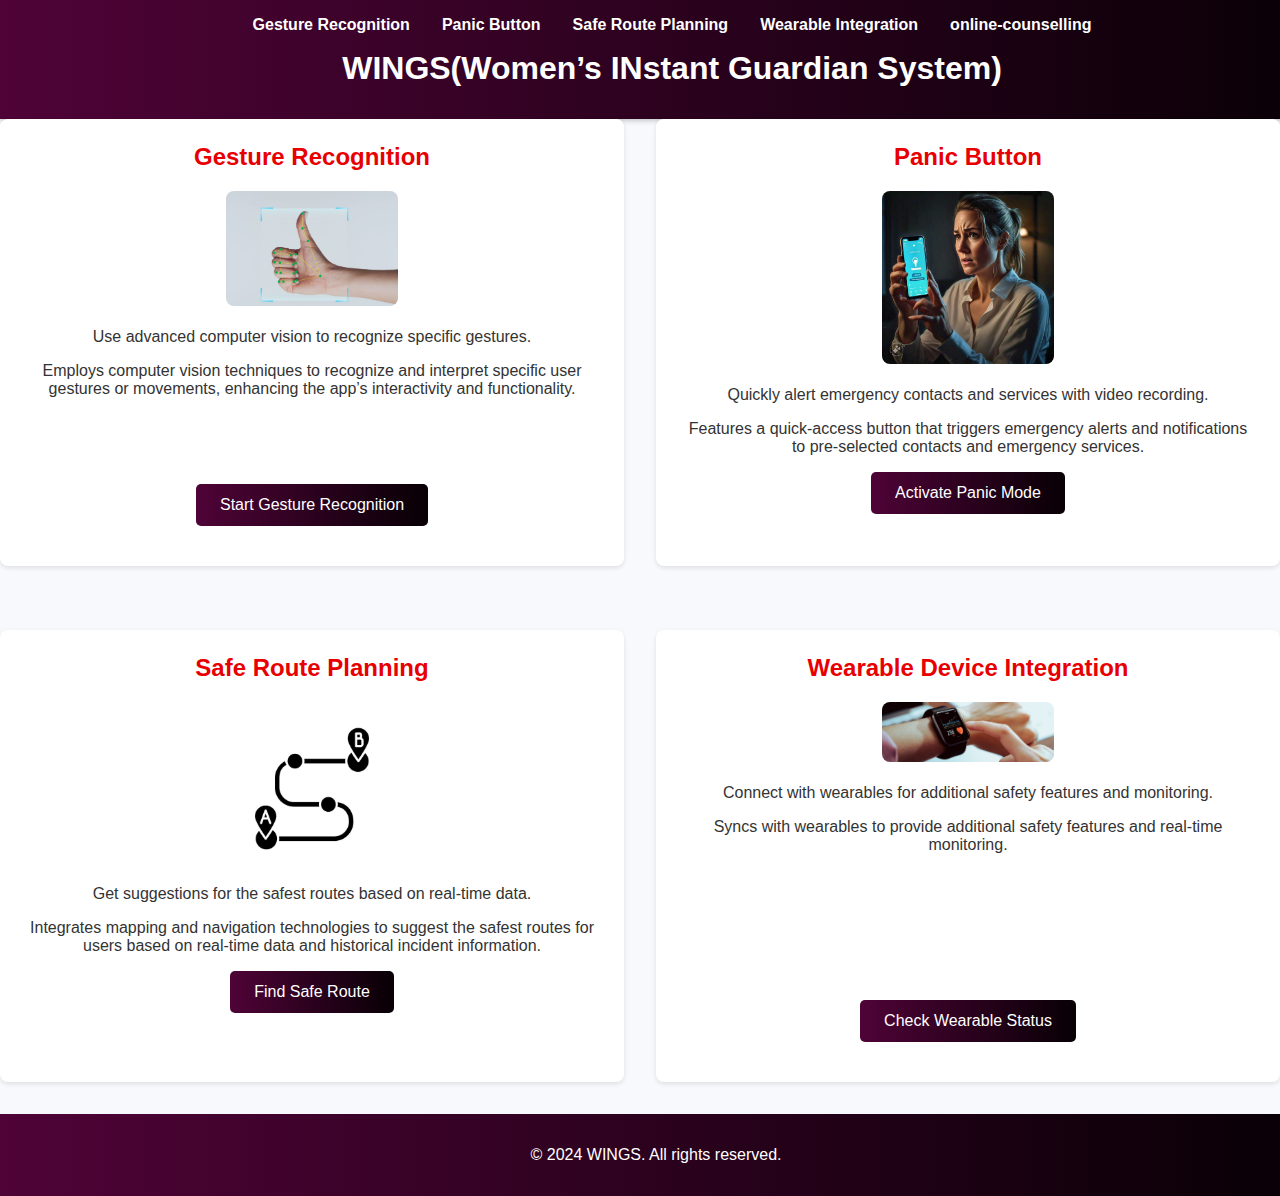
<file: index.html>
<!DOCTYPE html>
<html lang="en">
  <head>
    <meta charset="UTF-8" />
    <meta name="viewport" content="width=device-width, initial-scale=1.0" />
    <title>WINGS</title>
    <link rel="icon" href="logo.jpg" />
    <link rel="stylesheet" href="styles.css" />
  </head>
  <body>
    <header>
      <nav>
        <ul>
          <li><a href="gesture.html">Gesture Recognition</a></li>
          <li><a href="panic-button.html">Panic Button</a></li>
          <li><a href="safe-route.html">Safe Route Planning</a></li>
          <li><a href="#wearable-integration">Wearable Integration</a></li>
          <li><a href="#online-counselling">online-counselling</a></li>
        </ul>
      </nav>
      <h1>WINGS(Women’s INstant Guardian System)</h1>
    </header>

    <main>
      <div class="container">
        <section id="gesture-recognition">
          <h2>Gesture Recognition</h2>
          <img src="gesture-recognition.jpg" alt="Gesture Recognition" />
          <p>Use advanced computer vision to recognize specific gestures.</p>
          <p>
            Employs computer vision techniques to recognize and interpret
            specific user gestures or movements, enhancing the app’s
            interactivity and functionality.
          </p>
          <button id="gestureButton">Start Gesture Recognition</button>
          <div id="gestureStatus" class="status"></div>
        </section>

        <section id="panic-button">
          <h2>Panic Button</h2>
          <img src="panic-button.jpg" alt="Panic Button" />
          <p>
            Quickly alert emergency contacts and services with video recording.
          </p>
          <p>
            Features a quick-access button that triggers emergency alerts and
            notifications to pre-selected contacts and emergency services.
          </p>
          <button id="panicButton">Activate Panic Mode</button>
          <div id="alertMessage" class="status"></div>
        </section>

        <section id="safe-route">
          <h2>Safe Route Planning</h2>
          <img src="safe-route.jpg" alt="Safe Route Planning" />
          <p>Get suggestions for the safest routes based on real-time data.</p>
          <p>
            Integrates mapping and navigation technologies to suggest the safest
            routes for users based on real-time data and historical incident
            information.
          </p>
          <button id="routeButton">Find Safe Route</button>
          <div id="routeMessage" class="status"></div>
        </section>

        <section id="wearable-integration">
          <h2>Wearable Device Integration</h2>
          <img
            src="wearable-integration.jpg"
            alt="Wearable Integration"
            height="250px"
            width="640px"
          />
          <p>
            Connect with wearables for additional safety features and
            monitoring.
          </p>
          <p>
            Syncs with wearables to provide additional safety features and
            real-time monitoring.
          </p>
          <button id="wearableButton">Check Wearable Status</button>
          <div id="wearableMessage" class="status"></div>
        </section>
      </div>
    </main>
    <footer>
      <p>&copy; 2024 WINGS. All rights reserved.</p>
    </footer>
    <script src="script.js"></script>
  </body>
</html>
</file>
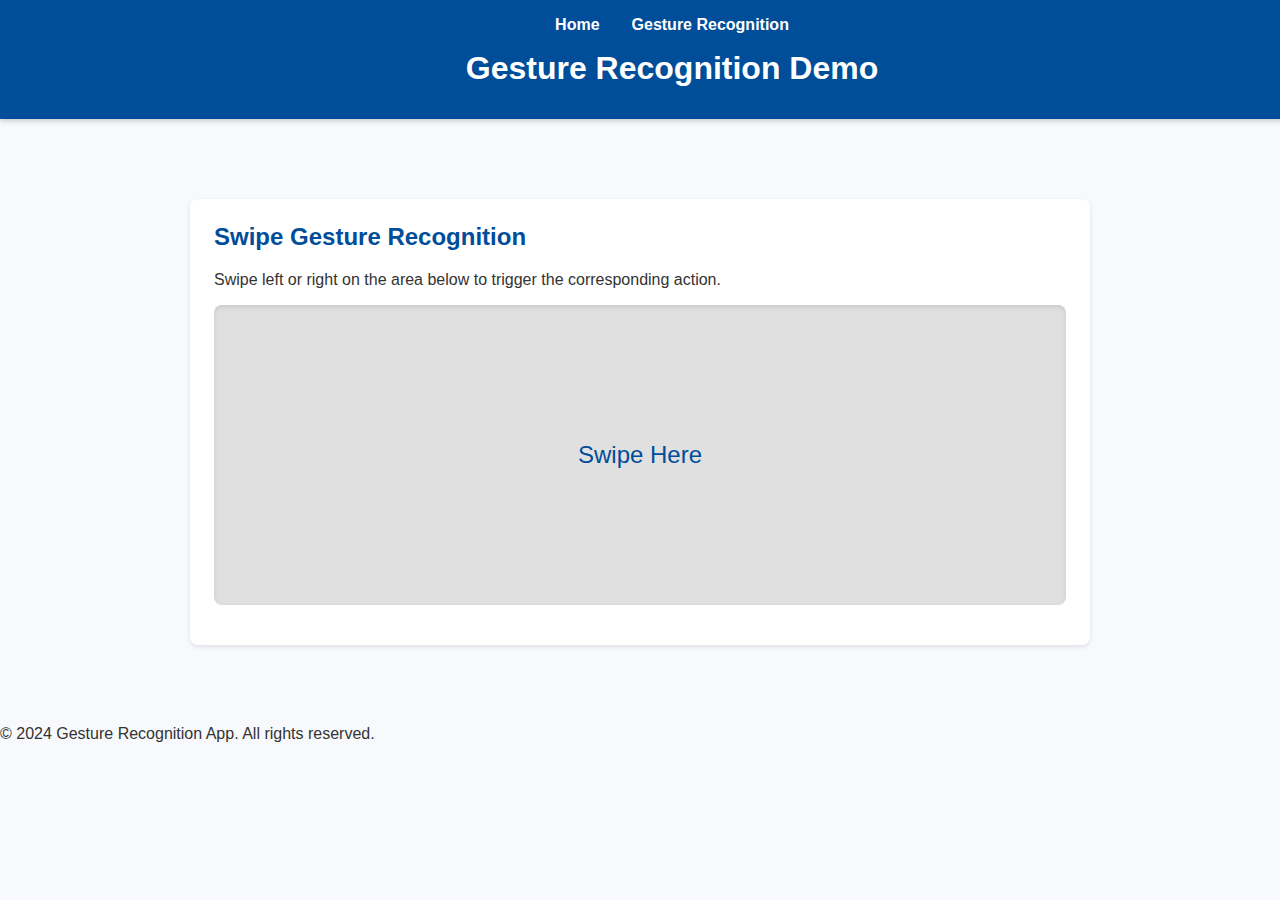
<file: gesture.html>
<!DOCTYPE html>
<html lang="en">
  <head>
    <meta charset="UTF-8" />
    <meta name="viewport" content="width=device-width, initial-scale=1.0" />
    <title>Gesture Recognition</title>
    <link rel="stylesheet" href="gesture-recognition.css" />
  </head>
  <body>
    <header>
      <nav>
        <ul>
          <li><a href="index.html">Home</a></li>
          <li><a href="#gesture-recognition">Gesture Recognition</a></li>
        </ul>
      </nav>
      <h1>Gesture Recognition Demo</h1>
    </header>

    <main>
      <section id="gesture-recognition">
        <h2>Swipe Gesture Recognition</h2>
        <p>
          Swipe left or right on the area below to trigger the corresponding
          action.
        </p>
        <div id="gestureArea">Swipe Here</div>
        <div id="gestureMessage" class="status"></div>
      </section>
    </main>

    <fogesture-recognition.jsoter>
      <p>&copy; 2024 Gesture Recognition App. All rights reserved.</p>
    </fogesture-recognition.jsoter>

    <script src="gesture-recognition.js"></script>
  </body>
</html>
</file>
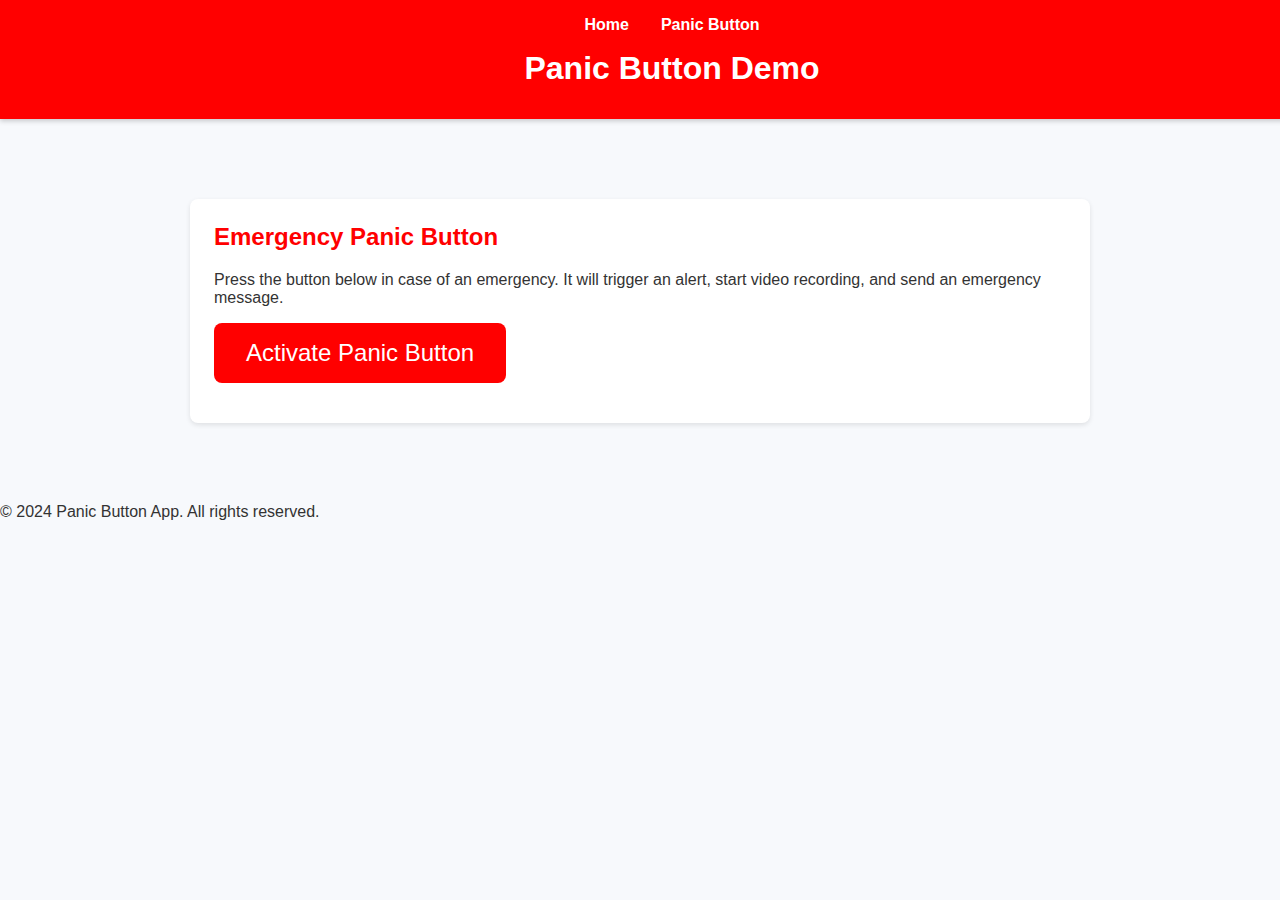
<file: panic-button.html>
<!DOCTYPE html>
<html lang="en">
<head>
    <meta charset="UTF-8">
    <meta name="viewport" content="width=device-width, initial-scale=1.0">
    <title>Panic Button</title>
    <link rel="stylesheet" href="panic-button.css">
</head>
<body>
    <header>
        <nav>
            <ul>
                <li><a href="index.html">Home</a></li>
                <li><a href="#panic">Panic Button</a></li>
            </ul>
        </nav>
        <h1>Panic Button Demo</h1>
    </header>

    <main>
        <section id="panic">
            <h2>Emergency Panic Button</h2>
            <p>Press the button below in case of an emergency. It will trigger an alert, start video recording, and send an emergency message.</p>
            <button id="panicButton">Activate Panic Button</button>
            <div id="videoContainer">
                <video id="video" autoplay></video>
            </div>
            <div id="alertMessage"></div>
        </section>
    </main>

    <footer>
        <p>&copy; 2024 Panic Button App. All rights reserved.</p>
    </footer>

    <script src="panic-button.js"></script>
</body>
</html>
</file>
<file: styles.css>
/* General styles */
body {
  font-family: "Arial", sans-serif;
  margin: 0;
  padding: 0;
  background-color: #f7f9fc;
  color: #333;
  text-align: center;
}

header {
  background: linear-gradient(to right, #4f0337, #080005);
  color: #fff;
  padding: 1rem 2rem;
  width: 100%;
  top: 0;
  left: 0;
  box-shadow: 0 2px 5px rgba(0, 0, 0, 0.2);
  z-index: 1000;
}

nav ul {
  list-style: none;
  padding: 0;
  margin: 0;
  display: flex;
  justify-content: center;
}

nav ul li {
  margin: 0 1rem;
}

nav ul li a {
  color: #fff;
  text-decoration: none;
  font-weight: bold;
  transition: color 0.3s ease;
}

header h1 {
  margin: 1rem 0;
  text-align: center;
}

section {
  margin-bottom: 2rem;
  padding: 1.5rem;
  background-color: #fff;
  border-radius: 8px;
  box-shadow: 0 2px 5px rgba(0, 0, 0, 0.1);
}

section h2 {
  margin-top: 0;
  color: rgb(232, 0, 0, 1);
}

section p {
  font-size: 1rem;
  margin: 0.5rem 0 1rem;
}

button {
  padding: 0.75rem 1.5rem;
  border: none;
  border-radius: 5px;
  color: #fff;
  font-size: 1rem;
  cursor: pointer;
  background: linear-gradient(to right, #4f0337, #080005);
  transition: background-color 0.3s ease, transform 0.3s ease;
}

button:hover {
  background-color: pink;
}

button:active {
  background-color: rgb(232, 0, 0, 1);
  transform: scale(0.98);
}

footer {
  text-align: center;
  padding: 1rem;
  background: linear-gradient(to right, #4f0337, #080005);
  color: #fff;
  width: 100%;
  bottom: 0;
  left: 0;
}

.status {
  margin-top: 1rem;
  font-weight: bold;
  color: #333;
}

/* Responsive image sizing */
section img {
  width: 30%;
  height: auto;
  max-width: 100%;
  border-radius: 8px;
  margin-bottom: 10px;
}

/* Media Queries */
@media (max-width: 1200px) {
  section img {
    max-width: 80%;
  }
}

@media (max-width: 992px) {
  nav ul li {
    margin: 0 0.75rem;
  }

  button {
    padding: 0.65rem 1.25rem;
    font-size: 0.95rem;
  }

  header h1 {
    font-size: 1.75rem;
  }
}

@media (max-width: 768px) {
  section img {
    max-width: 100%;
  }

  nav ul li {
    margin: 0 0.5rem;
  }

  button {
    padding: 0.5rem 1rem;
    font-size: 0.9rem;
  }

  header h1 {
    font-size: 1.5rem;
  }
}

@media (max-width: 576px) {
  nav ul {
    flex-direction: column;
    align-items: center;
  }

  nav ul li {
    margin: 0.5rem 0;
  }

  button {
    padding: 0.5rem;
    font-size: 0.85rem;
  }

  header h1 {
    font-size: 1.25rem;
  }
}

@media (max-width: 480px) {
  header {
    padding: 0.5rem;
  }

  button {
    padding: 0.4rem;
    font-size: 0.8rem;
  }

  section {
    padding: 1rem;
  }

  footer {
    padding: 0.5rem;
  }
}

/* General styles */
.container {
  display: flex;
  flex-wrap: wrap;
  gap: 2rem; /* Adjust the space between sections as needed */
  justify-content: center; /* Centers content in container */
}

section {
  flex: 1 1 calc(33.333% - 2rem); /* Adjust percentage for the number of columns and space between them */
  min-width: 300px; /* Ensures sections don’t get too small */
}

/* Responsive Layout */
@media (max-width: 980px) {
  .container {
    flex-direction: column;
  }

  section {
    flex: 1 1 100%; /* Sections take full width on small screens */
  }
}

#gestureButton {
  margin-top: 70px;
}
#wearableButton{
  margin-top: 130px;
}
</file>
<file: gesture-recognition.css>
/* gesture-recognition.css */
body {
  font-family: "Arial", sans-serif;
  margin: 0;
  padding: 0;
  background-color: #f7f9fc;
  color: #333;
}
header {
  background-color: #004d99;
  color: #fff;
  padding: 1rem 2rem;

  width: 100%;
  top: 0;
  left: 0;
  box-shadow: 0 2px 5px rgba(0, 0, 0, 0.2);
  z-index: 1000;
}

nav ul {
  list-style: none;
  padding: 0;
  margin: 0;
  display: flex;
  justify-content: center;
}

nav ul li {
  margin: 0 1rem;
}

nav ul li a {
  color: #fff;
  text-decoration: none;
  font-weight: bold;
  transition: color 0.3s ease;
}

nav ul li a:hover {
  color: #ffcc00;
}

header h1 {
  margin: 1rem 0;
  text-align: center;
}

main {
  padding: 5rem 2rem 2rem;
  max-width: 900px;
  margin: 0 auto;
}

section {
  margin-bottom: 2rem;
  padding: 1.5rem;
  background-color: #fff;
  border-radius: 8px;
  box-shadow: 0 2px 5px rgba(0, 0, 0, 0.1);
}

section h2 {
  margin-top: 0;
  color: #004d99;
}

section p {
  font-size: 1rem;
  margin: 0.5rem 0 1rem;
}

#gestureArea {
  height: 300px;
  background-color: #e0e0e0;
  border-radius: 8px;
  display: flex;
  align-items: center;
  justify-content: center;
  font-size: 1.5rem;
  color: #004d99;
  cursor: pointer;
  margin-top: 1rem;
  box-shadow: inset 0 2px 5px rgba(0, 0, 0, 0.1);
}

.status {
  margin-top: 1rem;
  font-weight: bold;
  color: #333;
  text-align: center;
}

footer {
  text-align: center;
  padding: 1rem;
  background-color: #004d99;
  color: #fff;

  width: 100%;
  bottom: 0;
  left: 0;
}
</file>
<file: panic-button.css>
/* panic-button.css */
body {
  font-family: "Arial", sans-serif;
  margin: 0;
  padding: 0;
  background-color: #f7f9fc;
  color: #333;
}

header {
  background-color: red;
  color: #fff;
  padding: 1rem 2rem;

  width: 100%;
  top: 0;
  left: 0;
  box-shadow: 0 2px 5px rgba(0, 0, 0, 0.2);
  z-index: 1000;
}

nav ul {
  list-style: none;
  padding: 0;
  margin: 0;
  display: flex;
  justify-content: center;
}

nav ul li {
  margin: 0 1rem;
}

nav ul li a {
  color: #fff;
  text-decoration: none;
  font-weight: bold;
  transition: color 0.3s ease;
}

nav ul li a:hover {
  color: #ffcc00;
}

header h1 {
  margin: 1rem 0;
  text-align: center;
}

main {
  padding: 5rem 2rem 2rem;
  max-width: 900px;
  margin: 0 auto;
}

section {
  margin-bottom: 2rem;
  padding: 1.5rem;
  background-color: #fff;
  border-radius: 8px;
  box-shadow: 0 2px 5px rgba(0, 0, 0, 0.1);
}

section h2 {
  margin-top: 0;
  color: red;
}

section p {
  font-size: 1rem;
  margin: 0.5rem 0 1rem;
}

#panicButton {
  background-color: red;
  color: white;
  border: none;
  padding: 1rem 2rem;
  font-size: 1.5rem;
  cursor: pointer;
  border-radius: 8px;
  transition: background-color 0.3s ease;
}

#panicButton:hover {
  background-color: red;
}

#videoContainer {
  margin-top: 2rem;
  display: none;
}

#video {
  width: 100%;
  border-radius: 8px;
  box-shadow: 0 2px 5px rgba(0, 0, 0, 0.1);
}

#alertMessage {
  margin-top: 1rem;
  color: red;
  font-weight: bold;
  text-align: center;
  font-size: 1.2rem;
}
</file>
